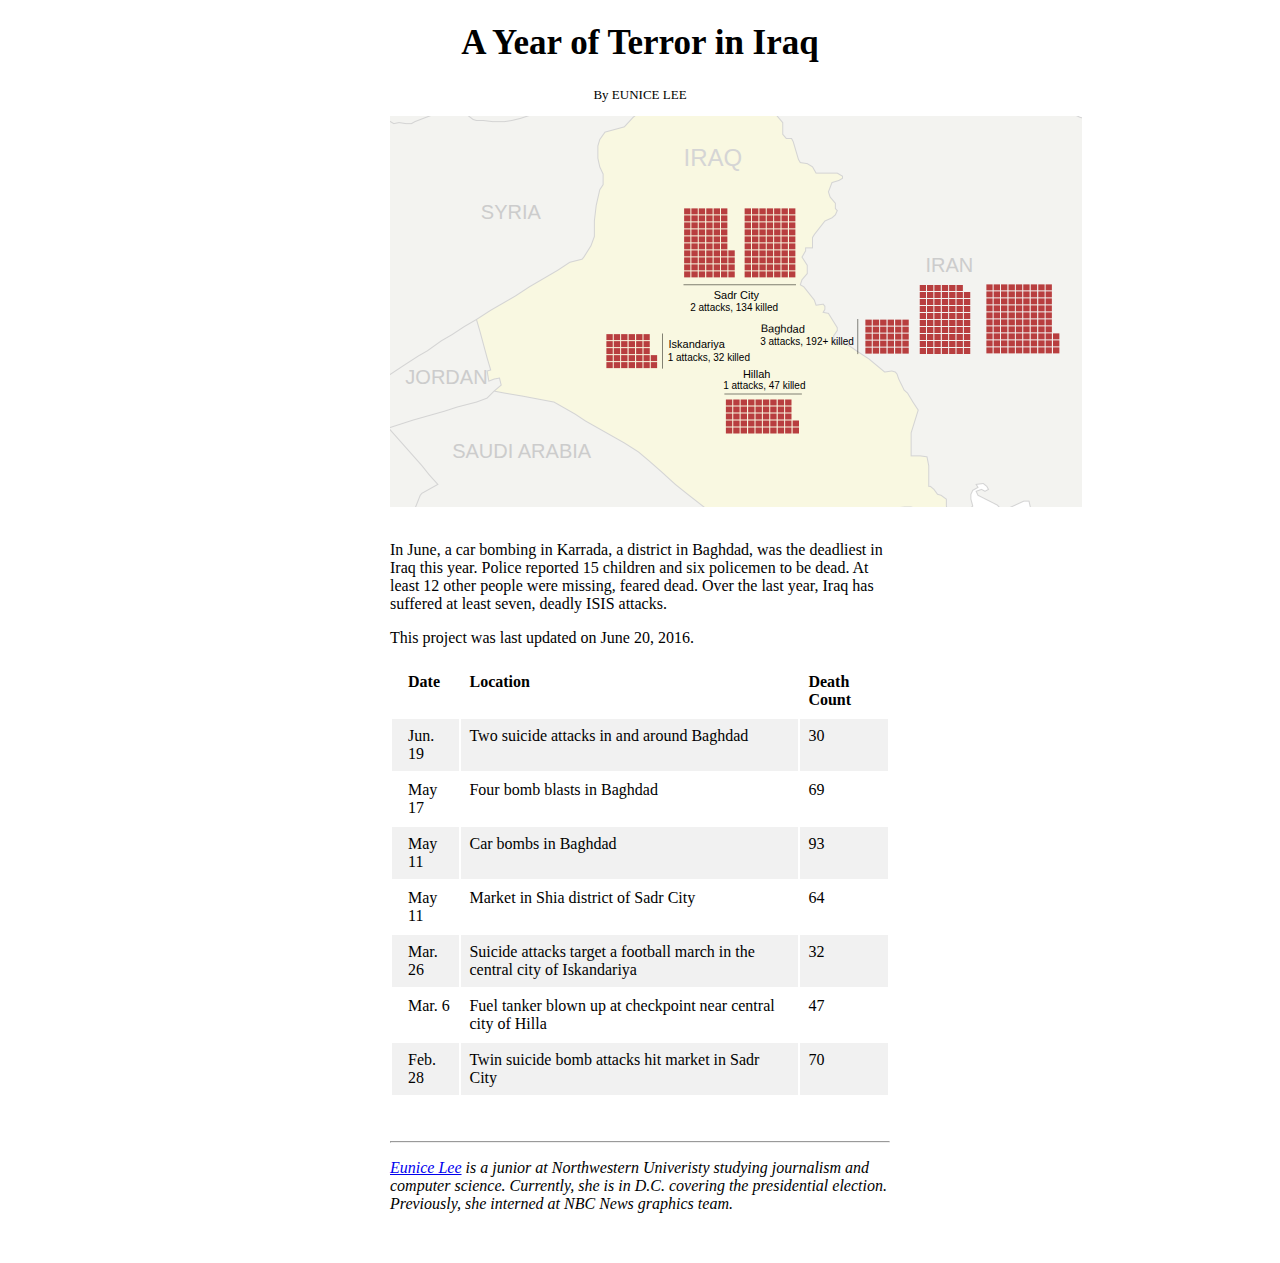
<file: index.html>
<!DOCTYPE html>
<html>
<head>
    <title>Terror in Iraq</title>
    <meta charset="utf-8">
    <link href=
    'https://fonts.googleapis.com/css?family=Roboto:400,700,900,500italic' rel=
    'stylesheet' type='text/css'>
    <link href="style/style.css" rel="stylesheet" type="text/css">
</head>

<body>
    <h1>A Year of Terror in Iraq</h1>


    <p class='byline'>By EUNICE LEE</p>


    <div class='ai2html' id='g-untitled-box'>
        <!-- Generated by ai2html v0.60 - 2016-10-06 - 13:32 -->
        <!-- ai file: untitled -->
        <style media='screen,print' type='text/css'>
        .g-artboard {
          margin:0 auto;
        }
        </style><!-- Artboard: Artboard_1 -->


        <div class='g-artboard g-artboard-v3' data-min-width='692' id=
        'g-untitled-Artboard_1'>
            <style media='screen,print' type='text/css'>
            #g-untitled-Artboard_1{
            position:relative;
            overflow:hidden;
            width:692px;
            }
            .g-aiAbs{
            position:absolute;
            }
            .g-aiImg{
            display:block;
            width:100% !important;
            }
            #g-untitled-Artboard_1 p{
            font-family:nyt-franklin,arial,helvetica,sans-serif;
            font-size:13px;
            line-height:18px;
            margin:0;
            }
            #g-untitled-Artboard_1 .g-aiPstyle0 {
            font-size:24px;
            line-height:29px;
            color:#d5d5d5;
            }
            #g-untitled-Artboard_1 .g-aiPstyle1 {
            font-size:20px;
            line-height:24px;
            color:#cccccc;
            }
            #g-untitled-Artboard_1 .g-aiPstyle2 {
            font-size:11px;
            line-height:13px;
            color:#000000;
            }
            #g-untitled-Artboard_1 .g-aiPstyle3 {
            font-size:10px;
            line-height:12px;
            color:#000000;
            }
            .g-aiPtransformed p { white-space: nowrap; }
            </style>

            <div id='g-untitled-Artboard_1-graphic'>
                <img class='g-aiImg' id='g-ai0-0' src=
                'untitled-Artboard_1.png'>

                <div class='g-Layer_2 g-aiAbs' id='g-ai0-1' style=
                'top:6.9045%;left:42.4227%;'>
                    <p class='g-aiPstyle0'>IRAQ</p>
                </div>


                <div class='g-Layer_2 g-aiAbs' id='g-ai0-2' style=
                'top:21.4805%;left:13.1317%;'>
                    <p class='g-aiPstyle1'>SYRIA</p>
                </div>


                <div class='g-Layer_2 g-aiAbs' id='g-ai0-3' style=
                'top:35.0337%;left:77.3853%;'>
                    <p class='g-aiPstyle1'>IRAN</p>
                </div>


                <div class='g-Layer_4 g-aiAbs' id='g-ai0-4' style=
                'top:44.2397%;left:46.7878%;'>
                    <p class='g-aiPstyle2'>Sadr City</p>
                </div>


                <div class='g-Layer_4 g-aiAbs' id='g-ai0-5' style=
                'top:47.5641%;left:43.3804%;'>
                    <p class='g-aiPstyle3'>2 attacks, 134 killed</p>
                </div>


                <div class='g-Layer_4 g-aiAbs g-aiPtransformed' id='g-ai0-6'
                style=
                'left:53.5686%;top:52.7238%;transform: matrix(0.9998,0.0216,-0.0216,0.9998,0,0) scaleX(1) scaleY(1);transform-origin: left top;-webkit-transform: matrix(0.9998,0.0216,-0.0216,0.9998,0,0) scaleX(1) scaleY(1);-webkit-transform-origin: left top;-ms-transform: matrix(0.9998,0.0216,-0.0216,0.9998,0,0) scaleX(1) scaleY(1);-ms-transform-origin: left top;'>
                <p class='g-aiPstyle2'>Baghdad</p>
                </div>


                <div class='g-Layer_4 g-aiAbs' id='g-ai0-7' style=
                'top:56.2586%;left:53.4954%;'>
                    <p class='g-aiPstyle3'>3 attacks, 192+ killed</p>
                </div>


                <div class='g-Layer_4 g-aiAbs' id='g-ai0-8' style=
                'top:56.77%;left:40.2466%;'>
                    <p class='g-aiPstyle2'>Iskandariya</p>
                </div>


                <div class='g-Layer_4 g-aiAbs' id='g-ai0-9' style=
                'top:60.3501%;left:40.1261%;'>
                    <p class='g-aiPstyle3'>1 attacks, 32 killed</p>
                </div>


                <div class='g-Layer_2 g-aiAbs' id='g-ai0-10' style=
                'top:63.6745%;left:2.2181%;'>
                    <p class='g-aiPstyle1'>JORDAN</p>
                </div>


                <div class='g-Layer_4 g-aiAbs' id='g-ai0-11' style=
                'top:64.4416%;left:50.9977%;'>
                    <p class='g-aiPstyle2'>Hillah</p>
                </div>


                <div class='g-Layer_4 g-aiAbs' id='g-ai0-12' style=
                'top:67.5103%;left:48.1496%;'>
                    <p class='g-aiPstyle3'>1 attacks, 47 killed</p>
                </div>


                <div class='g-Layer_2 g-aiAbs' id='g-ai0-13' style=
                'top:82.5978%;left:8.9867%;'>
                    <p class='g-aiPstyle1'>SAUDI ARABIA</p>
                </div>
            </div>
        </div>
        <!-- End ai2html - 2016-10-06 - 13:32 -->
    </div>
    <br>


    <p>In June, a car bombing in Karrada, a district in Baghdad, was the
    deadliest in Iraq this year. Police reported 15 children and six policemen
    to be dead. At least 12 other people were missing, feared dead. Over the
    last year, Iraq has suffered at least seven, deadly ISIS attacks.</p>


    <p>This project was last updated on June 20, 2016.</p>


    <table class="w3-table w3-striped w3-bordered">
        <tr>
            <th>Date</th>

            <th>Location</th>

            <th>Death Count</th>
        </tr>


        <tr>
            <td>Jun. 19</td>

            <td>Two suicide attacks in and around Baghdad</td>

            <td>30</td>
        </tr>


        <tr>
            <td>May 17</td>

            <td>Four bomb blasts in Baghdad</td>

            <td>69</td>
        </tr>


        <tr>
            <td>May 11</td>

            <td>Car bombs in Baghdad</td>

            <td>93</td>
        </tr>


        <tr>
            <td>May 11</td>

            <td>Market in Shia district of Sadr City</td>

            <td>64</td>
        </tr>


        <tr>
            <td>Mar. 26</td>

            <td>Suicide attacks target a football march in the central city of
            Iskandariya</td>

            <td>32</td>
        </tr>


        <tr>
            <td>Mar. 6</td>

            <td>Fuel tanker blown up at checkpoint near central city of
            Hilla</td>

            <td>47</td>
        </tr>


        <tr>
            <td>Feb. 28</td>

            <td>Twin suicide bomb attacks hit market in Sadr City</td>

            <td>70</td>
        </tr>
    </table>
    <br>
    <br>


    <!--Author -->
    <hr>
    <p><i> <a href="www.euniceylee.github.io">Eunice Lee</a> is a junior at Northwestern Univeristy studying journalism and computer science. Currently, she is in D.C. covering the presidential election. Previously, she interned at NBC News graphics team.  </p>
    <!--  -->
    <script src="http://d3js.org/d3.v3.min.js">
    </script>
    <script src="http://d3js.org/topojson.v0.min.js">
    </script>
    <script src="js/index.js">
    </script>
</body>
</html>
</file>
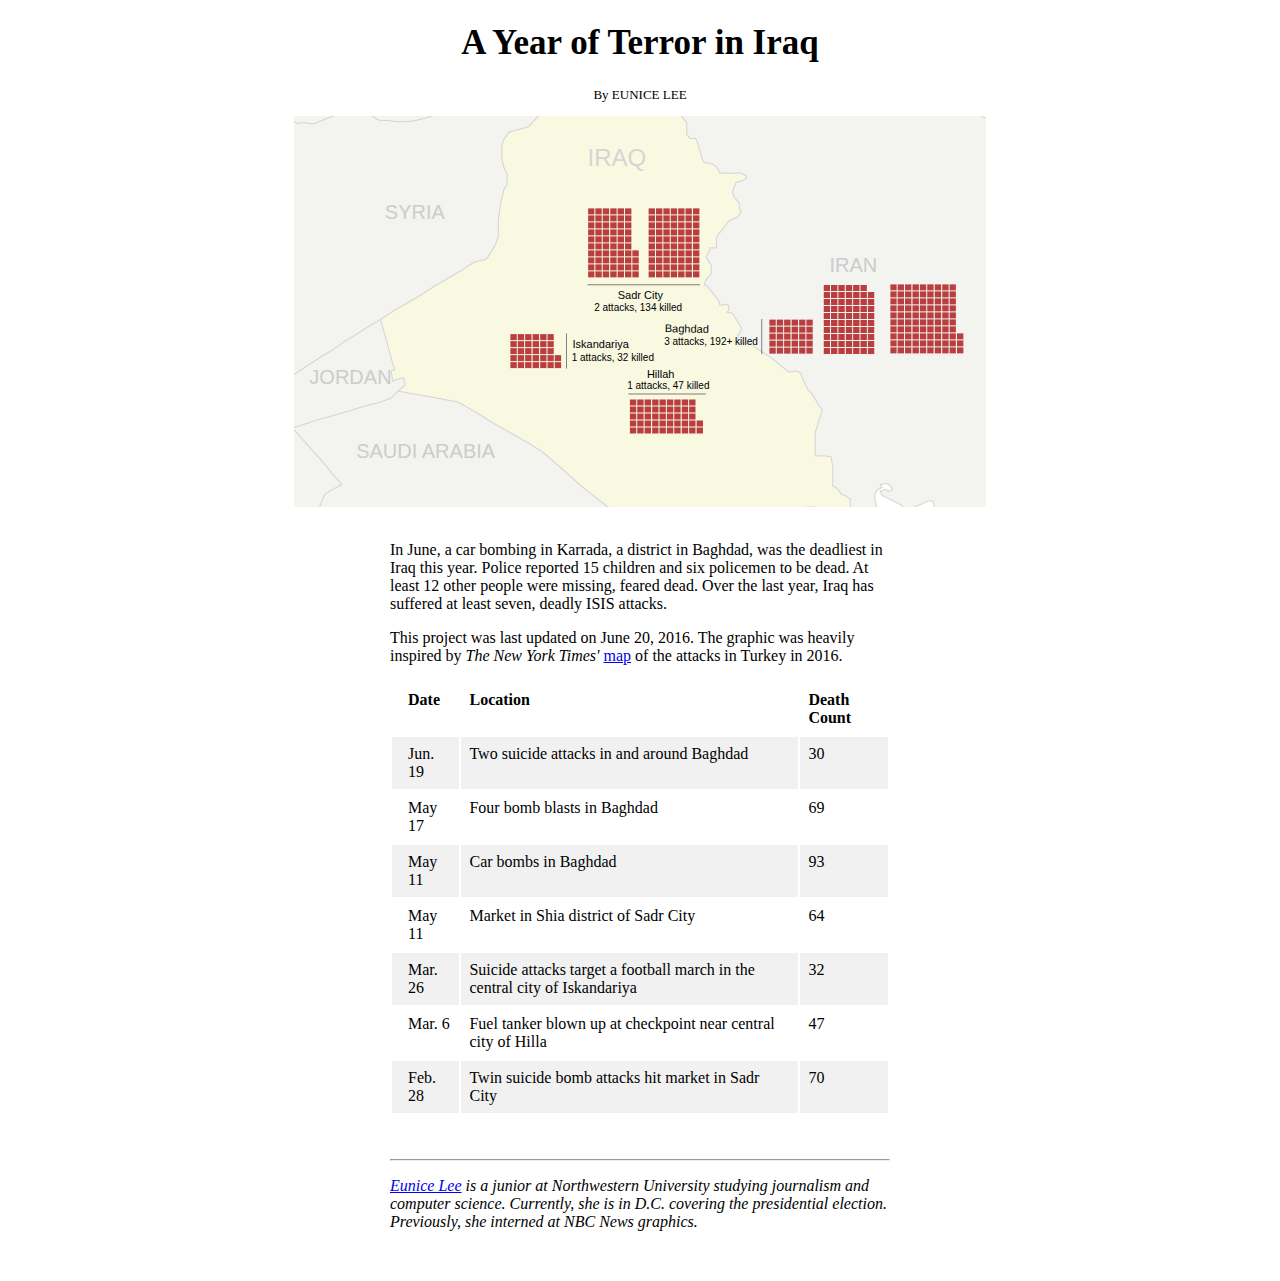
<file: public/index.html>
<!DOCTYPE html>
<html>
<head>
    <title>Terror in Iraq</title>
    <meta charset="utf-8">
    <link href=
    'https://fonts.googleapis.com/css?family=Roboto:400,700,900,500italic' rel=
    'stylesheet' type='text/css'>
    <link href="style/style.css" rel="stylesheet" type="text/css">
</head>

<body>
    <h1>A Year of Terror in Iraq</h1>


    <p class='byline'>By EUNICE LEE</p>


    <div class='ai2html' id='g-untitled-box'>
        <!-- Generated by ai2html v0.60 - 2016-10-06 - 13:32 -->
        <!-- ai file: untitled -->
        <style media='screen,print' type='text/css'>
        .g-artboard {
          margin:0 auto;
        }
        </style><!-- Artboard: Artboard_1 -->


        <div class='g-artboard g-artboard-v3' data-min-width='692' id=
        'g-untitled-Artboard_1'>
            <style media='screen,print' type='text/css'>
            #g-untitled-Artboard_1{
            position:relative;
            overflow:hidden;
            width:692px;
            }
            .g-aiAbs{
            position:absolute;
            }
            .g-aiImg{
            display:block;
            width:100% !important;
            }
            #g-untitled-Artboard_1 p{
            font-family:nyt-franklin,arial,helvetica,sans-serif;
            font-size:13px;
            line-height:18px;
            margin:0;
            }
            #g-untitled-Artboard_1 .g-aiPstyle0 {
            font-size:24px;
            line-height:29px;
            color:#d5d5d5;
            }
            #g-untitled-Artboard_1 .g-aiPstyle1 {
            font-size:20px;
            line-height:24px;
            color:#cccccc;
            }
            #g-untitled-Artboard_1 .g-aiPstyle2 {
            font-size:11px;
            line-height:13px;
            color:#000000;
            }
            #g-untitled-Artboard_1 .g-aiPstyle3 {
            font-size:10px;
            line-height:12px;
            color:#000000;
            }
            .g-aiPtransformed p { white-space: nowrap; }
            </style>

            <div id='g-untitled-Artboard_1-graphic'>
                <img class='g-aiImg' id='g-ai0-0' src=
                'untitled-Artboard_1.png'>

                <div class='g-Layer_2 g-aiAbs' id='g-ai0-1' style=
                'top:6.9045%;left:42.4227%;'>
                    <p class='g-aiPstyle0'>IRAQ</p>
                </div>


                <div class='g-Layer_2 g-aiAbs' id='g-ai0-2' style=
                'top:21.4805%;left:13.1317%;'>
                    <p class='g-aiPstyle1'>SYRIA</p>
                </div>


                <div class='g-Layer_2 g-aiAbs' id='g-ai0-3' style=
                'top:35.0337%;left:77.3853%;'>
                    <p class='g-aiPstyle1'>IRAN</p>
                </div>


                <div class='g-Layer_4 g-aiAbs' id='g-ai0-4' style=
                'top:44.2397%;left:46.7878%;'>
                    <p class='g-aiPstyle2'><strong>Sadr City</strong></p>
                </div>


                <div class='g-Layer_4 g-aiAbs' id='g-ai0-5' style=
                'top:47.5641%;left:43.3804%;'>
                    <p class='g-aiPstyle3'>2 attacks, 134 killed</p>
                </div>


                <div class='g-Layer_4 g-aiAbs g-aiPtransformed' id='g-ai0-6'
                style=
                'left:53.5686%;top:52.7238%;transform: matrix(0.9998,0.0216,-0.0216,0.9998,0,0) scaleX(1) scaleY(1);transform-origin: left top;-webkit-transform: matrix(0.9998,0.0216,-0.0216,0.9998,0,0) scaleX(1) scaleY(1);-webkit-transform-origin: left top;-ms-transform: matrix(0.9998,0.0216,-0.0216,0.9998,0,0) scaleX(1) scaleY(1);-ms-transform-origin: left top;'>
                <p class='g-aiPstyle2'><strong>Baghdad</strong></p>
                </div>


                <div class='g-Layer_4 g-aiAbs' id='g-ai0-7' style=
                'top:56.2586%;left:53.4954%;'>
                    <p class='g-aiPstyle3'>3 attacks, 192+ killed</p>
                </div>


                <div class='g-Layer_4 g-aiAbs' id='g-ai0-8' style=
                'top:56.77%;left:40.2466%;'>
                    <p class='g-aiPstyle2'><strong>Iskandariya</strong></p>
                </div>


                <div class='g-Layer_4 g-aiAbs' id='g-ai0-9' style=
                'top:60.3501%;left:40.1261%;'>
                    <p class='g-aiPstyle3'>1 attacks, 32 killed</p>
                </div>


                <div class='g-Layer_2 g-aiAbs' id='g-ai0-10' style=
                'top:63.6745%;left:2.2181%;'>
                    <p class='g-aiPstyle1'>JORDAN</p>
                </div>


                <div class='g-Layer_4 g-aiAbs' id='g-ai0-11' style=
                'top:64.4416%;left:50.9977%;'>
                    <p class='g-aiPstyle2'><strong>Hillah</strong></p>
                </div>


                <div class='g-Layer_4 g-aiAbs' id='g-ai0-12' style=
                'top:67.5103%;left:48.1496%;'>
                    <p class='g-aiPstyle3'>1 attacks, 47 killed</p>
                </div>


                <div class='g-Layer_2 g-aiAbs' id='g-ai0-13' style=
                'top:82.5978%;left:8.9867%;'>
                    <p class='g-aiPstyle1'>SAUDI ARABIA</p>
                </div>
            </div>
        </div>
        <!-- End ai2html - 2016-10-06 - 13:32 -->
    </div>
    <br>
    <div class="text">

    <p>In June, a car bombing in Karrada, a district in Baghdad, was the
    deadliest in Iraq this year. Police reported 15 children and six policemen
    to be dead. At least 12 other people were missing, feared dead. Over the
    last year, Iraq has suffered at least seven, deadly ISIS attacks.</p>


    <p>This project was last updated on June 20, 2016. The graphic was heavily inspired by <i> The New York Times' </i> <a href="http://www.nytimes.com/interactive/2016/06/28/world/middleeast/turkey-terror-attacks-bombings.html">map</a> of the attacks in Turkey in 2016.</p>


    <table class="w3-table w3-striped w3-bordered">
        <tr>
            <th>Date</th>

            <th>Location</th>

            <th>Death Count</th>
        </tr>


        <tr>
            <td>Jun. 19</td>

            <td>Two suicide attacks in and around Baghdad</td>

            <td>30</td>
        </tr>


        <tr>
            <td>May 17</td>

            <td>Four bomb blasts in Baghdad</td>

            <td>69</td>
        </tr>


        <tr>
            <td>May 11</td>

            <td>Car bombs in Baghdad</td>

            <td>93</td>
        </tr>


        <tr>
            <td>May 11</td>

            <td>Market in Shia district of Sadr City</td>

            <td>64</td>
        </tr>


        <tr>
            <td>Mar. 26</td>

            <td>Suicide attacks target a football march in the central city of
            Iskandariya</td>

            <td>32</td>
        </tr>


        <tr>
            <td>Mar. 6</td>

            <td>Fuel tanker blown up at checkpoint near central city of
            Hilla</td>

            <td>47</td>
        </tr>


        <tr>
            <td>Feb. 28</td>

            <td>Twin suicide bomb attacks hit market in Sadr City</td>

            <td>70</td>
        </tr>
    </table>
    <br>
    <br>


    <!--Author -->
    <hr>
    <p><i> <a href="www.euniceylee.github.io">Eunice Lee</a> is a junior at Northwestern University studying journalism and computer science. Currently, she is in D.C. covering the presidential election. Previously, she interned at NBC News graphics.  </p>
    </div>
    <!--  -->
    <script src="http://d3js.org/d3.v3.min.js">
    </script>
    <script src="http://d3js.org/topojson.v0.min.js">
    </script>
    <script src="js/index.js">
    </script>
</body>
</html>
</file>
<file: style/style.css>
body {
    margin: auto;
/*max-width:850px;*/
    max-width: 500px;
    font-family: Georgia;
    font-weight: 100;
    margin-bottom: 50px;
    padding-left: 10px;
    padding-right: 10px;
}

h1 {
    font-weight: 600;
    font-size: 35px;
    font-family: Georgia;
    text-align: center;
}

h2 {
    font-size: 20px;
    font-weight: 800;
    margin-top: 20px;
    padding-bottom: 3px;
}

img#g-ai0-0.g-aiImg {
    display: block;
    margin-left: auto;
    margin-right: auto;
}

p.byline {
    text-align: center;
    font-size: 13px;
}

.w3-table-all tr:nth-child(odd) {
    background-color: #fff;
}

.w3-table-all tr:nth-child(even) {
    background-color: #f1f1f1;
}

.w3-table td,.w3-table th,.w3-table-all td,.w3-table-all th {
    padding: 8px;
    display: table-cell;
    text-align: left;
    vertical-align: top;
}

.w3-table th:first-child,.w3-table td:first-child,.w3-table-all th:first-child,.w3-table-all td:first-child {
    padding-left: 16px;
}

.w3-striped tbody tr:nth-child(even) {
    background-color: #f1f1f1;
}

.w3-border-0 {
    border: 0 !important;
}

.w3-border {
    border: 1px solid #ccc !important;
}

.w3-border-top {
    border-top: 1px solid #ccc !important;
}

.w3-border-bottom {
    border-bottom: 1px solid #ccc !important;
}

.w3-border-left {
    border-left: 1px solid #ccc !important;
}

.w3-border-right {
    border-right: 1px solid #ccc !important;
}

.w3-table-all {
    border: 1px solid #ccc;
}

.w3-bordered tr,.w3-table-all tr {
    border-bottom: 1px solid #ddd;
}
</file>
<file: public/style/style.css>
body {
    margin: auto;
/*max-width:850px;*/
    font-family: Georgia;
    font-weight: 100;
    margin-bottom: 50px;
    padding-left: 10px;
    padding-right: 10px;
}

h1 {
    font-weight: 600;
    font-size: 35px;
    font-family: Georgia;
    text-align: center;
}

h2 {
    font-size: 20px;
    font-weight: 800;
    margin-top: 20px;
    padding-bottom: 3px;
}

img#g-ai0-0.g-aiImg {
    display: block;
    margin-left: auto;
    margin-right: auto;
}

.text {
    max-width: 500px;
    margin: auto;
/*max-width:850px;*/
    font-family: Georgia;
    font-weight: 100;
    margin-bottom: 50px;
    padding-left: 10px;
    padding-right: 10px;
}

p.byline {
    text-align: center;
    font-size: 13px;
}

.w3-table-all tr:nth-child(odd) {
    background-color: #fff;
}

.w3-table-all tr:nth-child(even) {
    background-color: #f1f1f1;
}

.w3-table td,.w3-table th,.w3-table-all td,.w3-table-all th {
    padding: 8px;
    display: table-cell;
    text-align: left;
    vertical-align: top;
}

.w3-table th:first-child,.w3-table td:first-child,.w3-table-all th:first-child,.w3-table-all td:first-child {
    padding-left: 16px;
}

.w3-striped tbody tr:nth-child(even) {
    background-color: #f1f1f1;
}

.w3-border-0 {
    border: 0 !important;
}

.w3-border {
    border: 1px solid #ccc !important;
}

.w3-border-top {
    border-top: 1px solid #ccc !important;
}

.w3-border-bottom {
    border-bottom: 1px solid #ccc !important;
}

.w3-border-left {
    border-left: 1px solid #ccc !important;
}

.w3-border-right {
    border-right: 1px solid #ccc !important;
}

.w3-table-all {
    border: 1px solid #ccc;
}

.w3-bordered tr,.w3-table-all tr {
    border-bottom: 1px solid #ddd;
}
</file>
